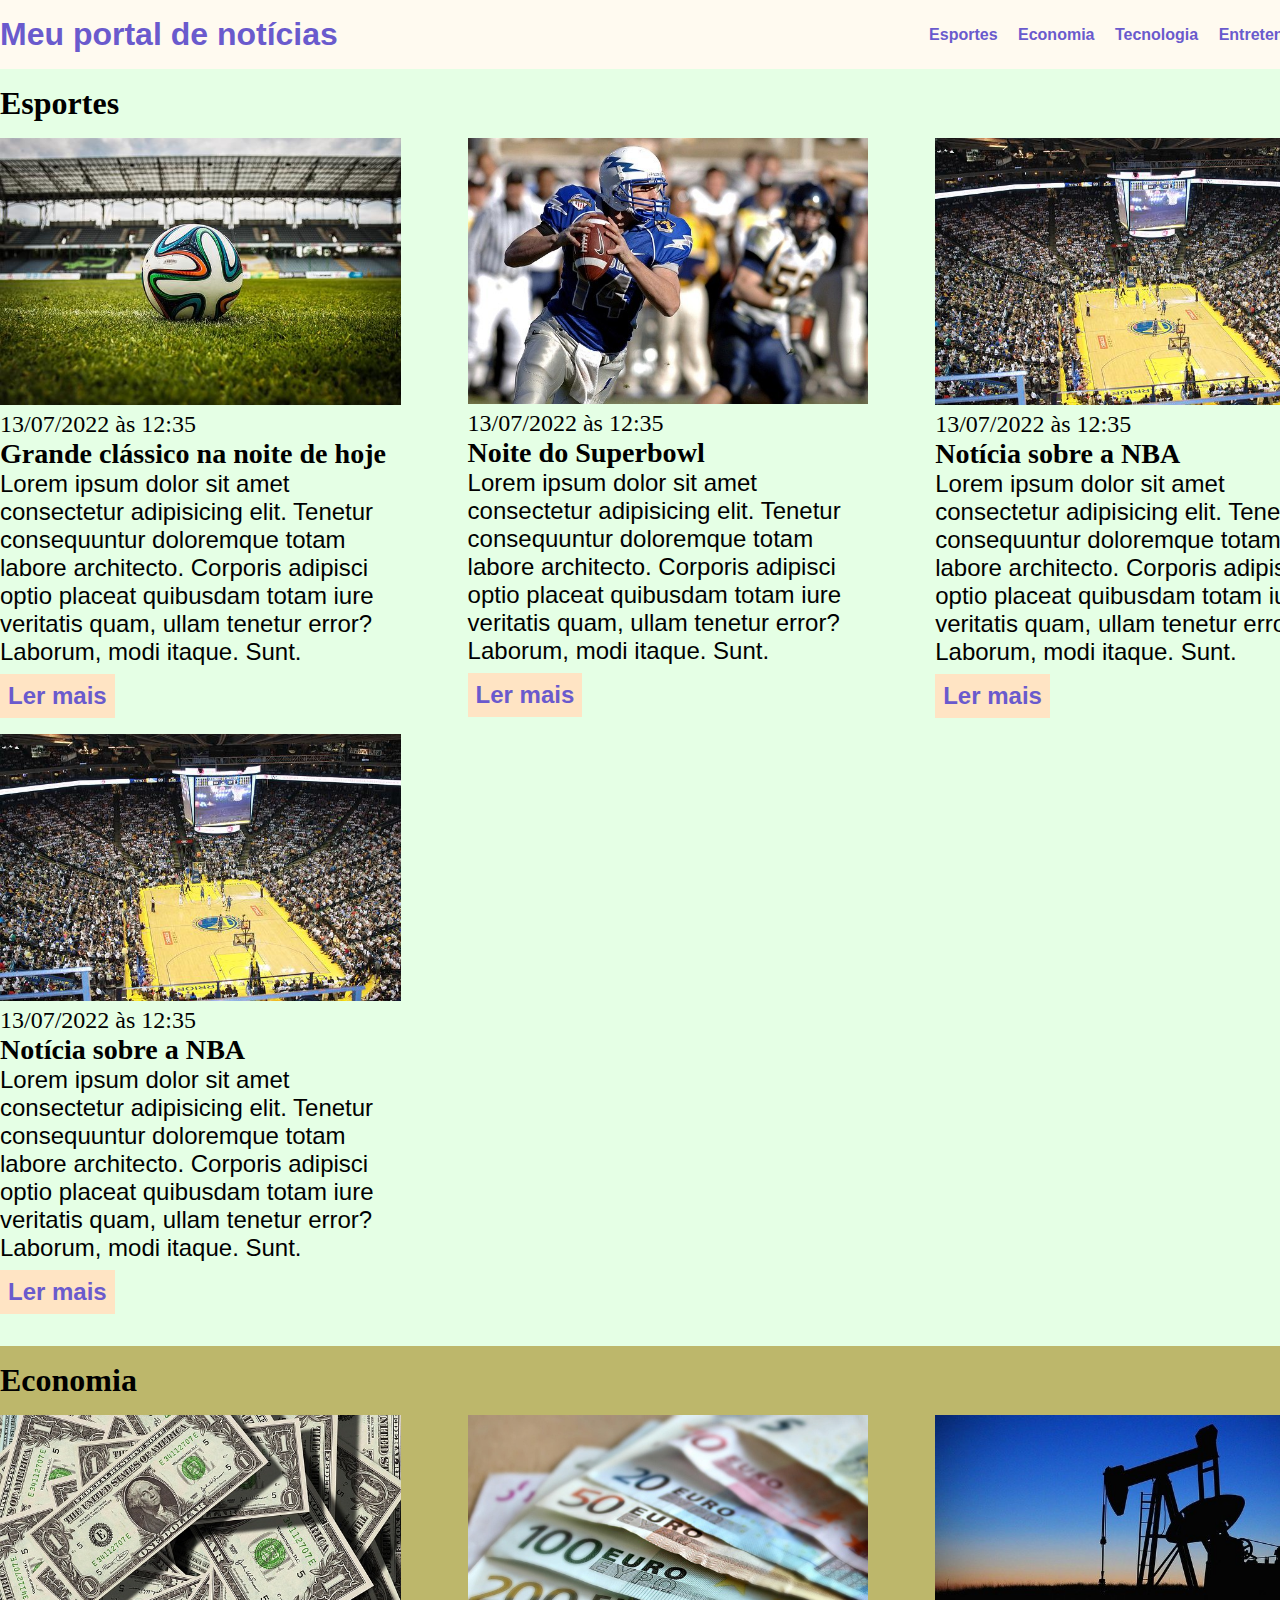
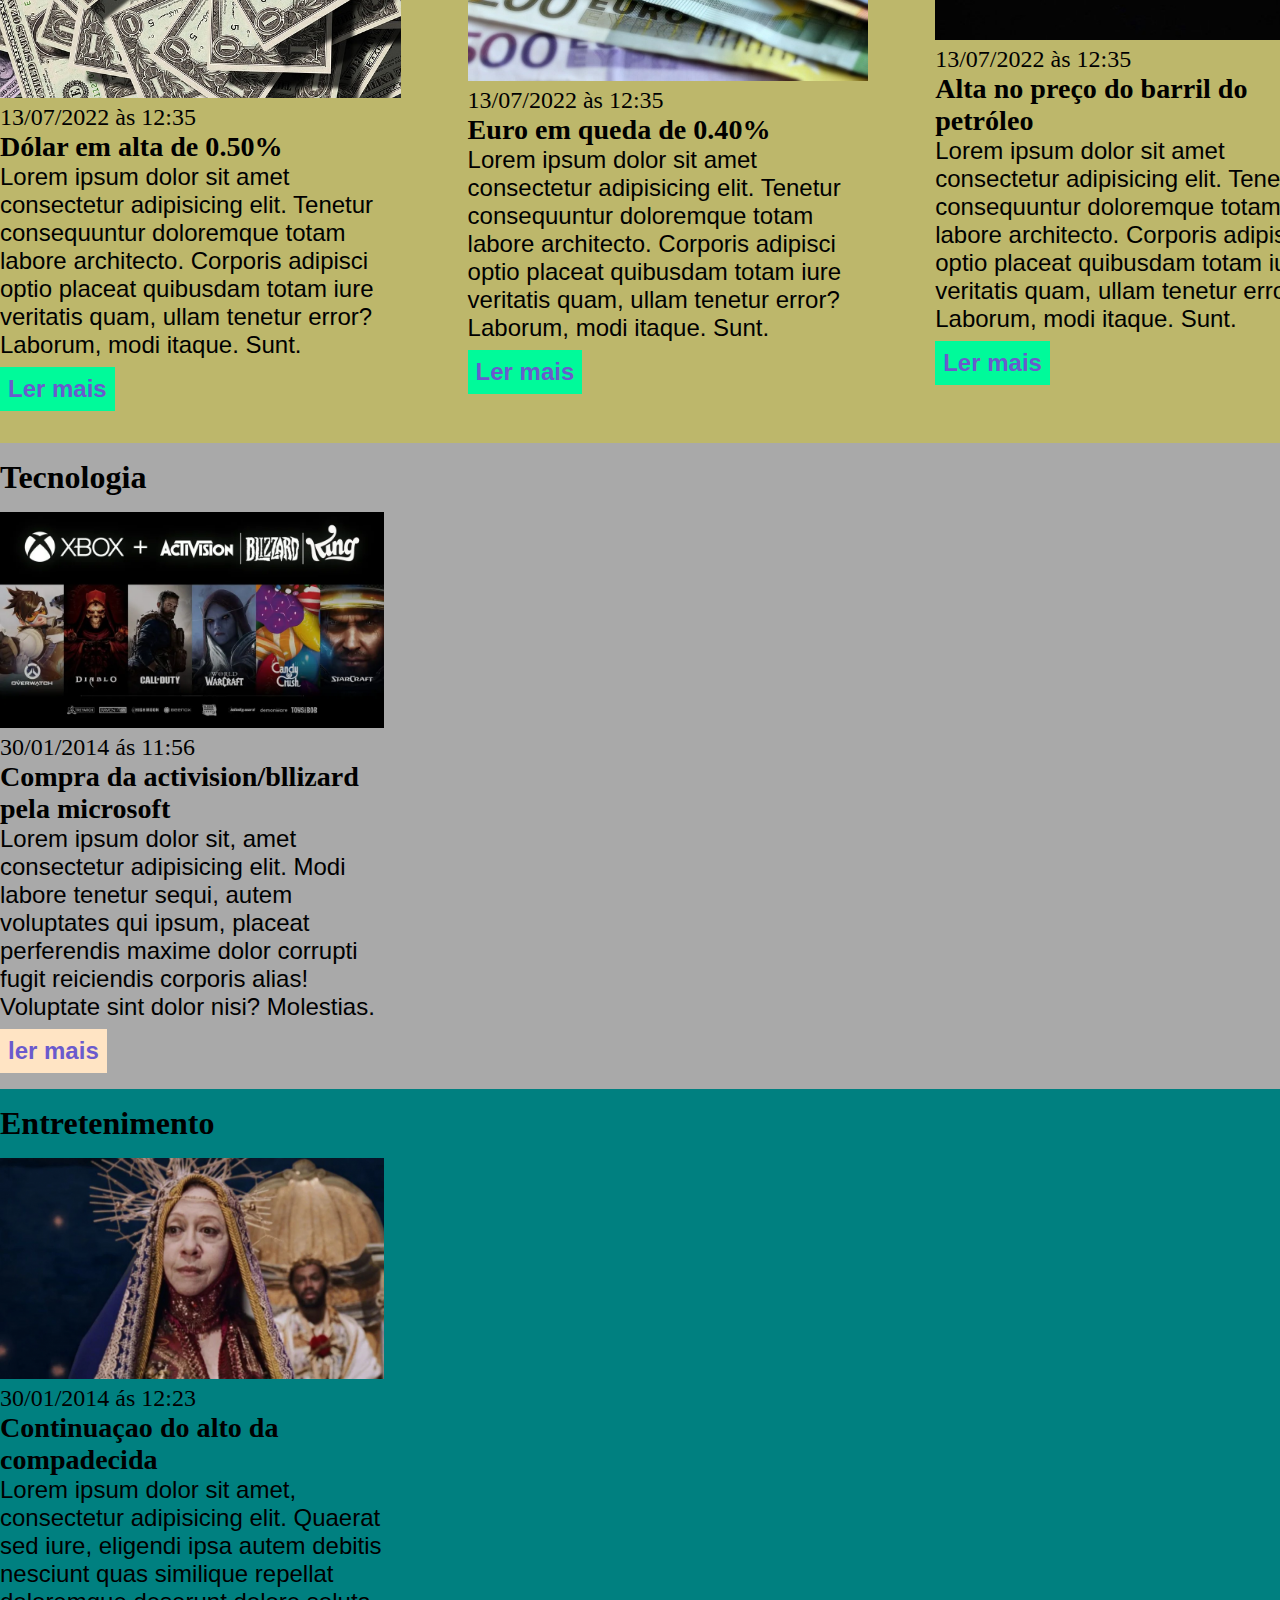
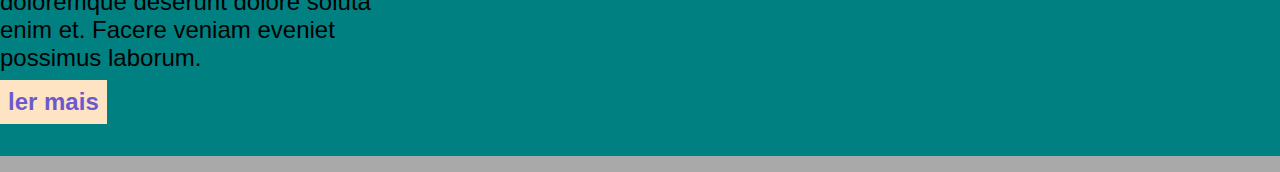
<file: CSS/index.html>
<!DOCTYPE html>
<html lang="pt-BR">
<head>
    <meta charset="UTF-8">
    <meta http-equiv="X-UA-Compatible" content="IE=edge">
    <meta name="viewport" content="width=device-width, initial-scale=1.0">
    <title>Meu portal de notícias</title>
    <link rel="stylesheet" href="./main.css" />
</head>
    <body>
        <header>
            <div class="conteiner">
            <h1>Meu portal de notícias</h1>
            <nav>
                <ul>
                    <li>
                        <a href="#sports" title="Ir para a seção de esportes">Esportes</a>
                    </li>
                    <li>
                        <a href="#economy" title="Ir para a seção de notícias">Economia</a>
                    </li>
                    <li>
                        <a href="#tecno" title="Ir para a seção de notícias">Tecnologia</a>
                    </li>
                    <li>
                        <a href="#entertaiment" title="Ir para a seção de notícias">Entretenimento</a>
                    </li>
                    
                </ul>
            </nav>
        </div>
            </header>
            <section id="sports">
                <div class="conteiner">
                <h2>Esportes</h2>
                <div class="articles">
                    <article>
                    <img src="./futebol.jpg" alt="Bola de futebol no gramado" />
                    <header>
                        <time>13/07/2022 às 12:35</time>
                    </header>
                    <h3 class="titulo-noticia">Grande clássico na noite de hoje</h3>
                    <p>
                        Lorem ipsum dolor sit amet consectetur adipisicing elit. Tenetur consequuntur doloremque totam labore architecto. Corporis adipisci optio placeat quibusdam totam iure veritatis quam, ullam tenetur error? Laborum, modi itaque. Sunt.
                    </p>
                    <a href="#" title="Leia a notícia completa">Ler mais</a>
                </article>
                <article>
                    <img src="./futebol-americano.jpg" alt="Jogador de futebol americano correndo com a bola na mão" />
                    <header>
                        <time>13/07/2022 às 12:35</time>
                    </header>
                    <h3>Noite do Superbowl</h3>
                    <p>
                        Lorem ipsum dolor sit amet consectetur adipisicing elit. Tenetur consequuntur doloremque totam labore architecto. Corporis adipisci optio placeat quibusdam totam iure veritatis quam, ullam tenetur error? Laborum, modi itaque. Sunt.
                    </p>
                    <a href="#" title="Leia a notícia completa">Ler mais</a>
                </article>
                <article>
                    <img src="./basquete.jpg" title="Vista aérea de uma quadra de basquete" />
                    <header>
                        <time>13/07/2022 às 12:35</time>
                    </header>
                    <h3>Notícia sobre a NBA</h3>
                    <p>
                        Lorem ipsum dolor sit amet consectetur adipisicing elit. Tenetur consequuntur doloremque totam labore architecto. Corporis adipisci optio placeat quibusdam totam iure veritatis quam, ullam tenetur error? Laborum, modi itaque. Sunt.
                    </p>
                    <a href="#" title="Leia a notícia completa">Ler mais</a>
                </article>
                <article>
                    <img src="./basquete.jpg" title="Vista aérea de uma quadra de basquete" />
                    <header>
                        <time>13/07/2022 às 12:35</time>
                    </header>
                    <h3>Notícia sobre a NBA</h3>
                    <p>
                        Lorem ipsum dolor sit amet consectetur adipisicing elit. Tenetur consequuntur doloremque totam labore architecto. Corporis adipisci optio placeat quibusdam totam iure veritatis quam, ullam tenetur error? Laborum, modi itaque. Sunt.
                    </p>
                    <a href="#" title="Leia a notícia completa">Ler mais</a>
                </article>
                </div>
                </div>
                </div>
            </section>
            <section id="economy">
                <div class="conteiner">
                    <h2>Economia</h2>
                        <div class="articles">
                            <article>
                                <img src="./dolares.jpg" alt="Muitos dólares" />
                                <header>
                                    <time>13/07/2022 às 12:35</time>
                                </header>
                                <h3>Dólar em alta de 0.50%</h3>
                                <p>
                                    Lorem ipsum dolor sit amet consectetur adipisicing elit. Tenetur consequuntur doloremque totam labore architecto. Corporis adipisci optio placeat quibusdam totam iure veritatis quam, ullam tenetur error? Laborum, modi itaque. Sunt.
                                </p>
                                <a href="#" title="Leia a notícia completa">Ler mais</a>
                            </article>
                            <article>
                                <img src="./euro.jpg" alt="Várias notas de euro" />
                                <header>
                                    <time>13/07/2022 às 12:35</time>
                                </header>
                                <h3>Euro em queda de 0.40%</h3>
                                <p>
                                    Lorem ipsum dolor sit amet consectetur adipisicing elit. Tenetur consequuntur doloremque totam labore architecto. Corporis adipisci optio placeat quibusdam totam iure veritatis quam, ullam tenetur error? Laborum, modi itaque. Sunt.
                                </p>
                                <a href="#" title="Leia a notícia completa">Ler mais</a>
                            </article>
                            <article>
                                <img src="./petroleo.jpg" alt="Extração de petróleo" />
                                <header>
                                    <time>13/07/2022 às 12:35</time>
                                </header>
                                <h3>Alta no preço do barril do petróleo</h3>
                                <p>
                                    Lorem ipsum dolor sit amet consectetur adipisicing elit. Tenetur consequuntur doloremque totam labore architecto. Corporis adipisci optio placeat quibusdam totam iure veritatis quam, ullam tenetur error? Laborum, modi itaque. Sunt.
                                </p>
                                <a href="#" title="Leia a notícia completa">Ler mais</a>
                            </article>
                            </div>
                            </div>
                        </section>
                    </html>
                        </div>
                                <section id="tecno">
                                <h2>Tecnologia</h2>
                                <div class="articles">
                                <article>
                                    <img src="./bllzard e microsoft.webp" alt="Compra da activision/blizzard pela microsoft" />
                                <header>
                                    <time>30/01/2014 ás 11:56</time>
                                    <h3 class="titulo-noticia">Compra da activision/bllizard pela microsoft</h3> 
                                    <p>
                                        Lorem ipsum dolor sit, amet consectetur adipisicing elit. Modi labore tenetur sequi, autem voluptates qui ipsum, placeat perferendis maxime dolor corrupti fugit reiciendis corporis alias! Voluptate sint dolor nisi? Molestias.
                                    </p>
                                    <a href="leia a noticia completa">ler mais</a>
                                </article>
                                </div>
                                    <section id="entertaiment">
                                    <h2>Entretenimento</h2>
                                    <div class="articles">
                                <article>
                                <img src="./noticia auto da compadecida.png" alt="continuaçao do alto da compadecida"/>
                                <header>
                                <time>30/01/2014 ás 12:23</time>
                                <h3>Continuaçao do alto da compadecida</h3>
                                <p>
                                    Lorem ipsum dolor sit amet, consectetur adipisicing elit. Quaerat sed iure, eligendi ipsa autem debitis nesciunt quas similique repellat doloremque deserunt dolore soluta enim et. Facere veniam eveniet possimus laborum.
                                </p>
                                <a href="leia a noticia completa">ler mais</a>
                                </header>
                                </section>
                            </div>
                            </article>
                        </body>
</file>
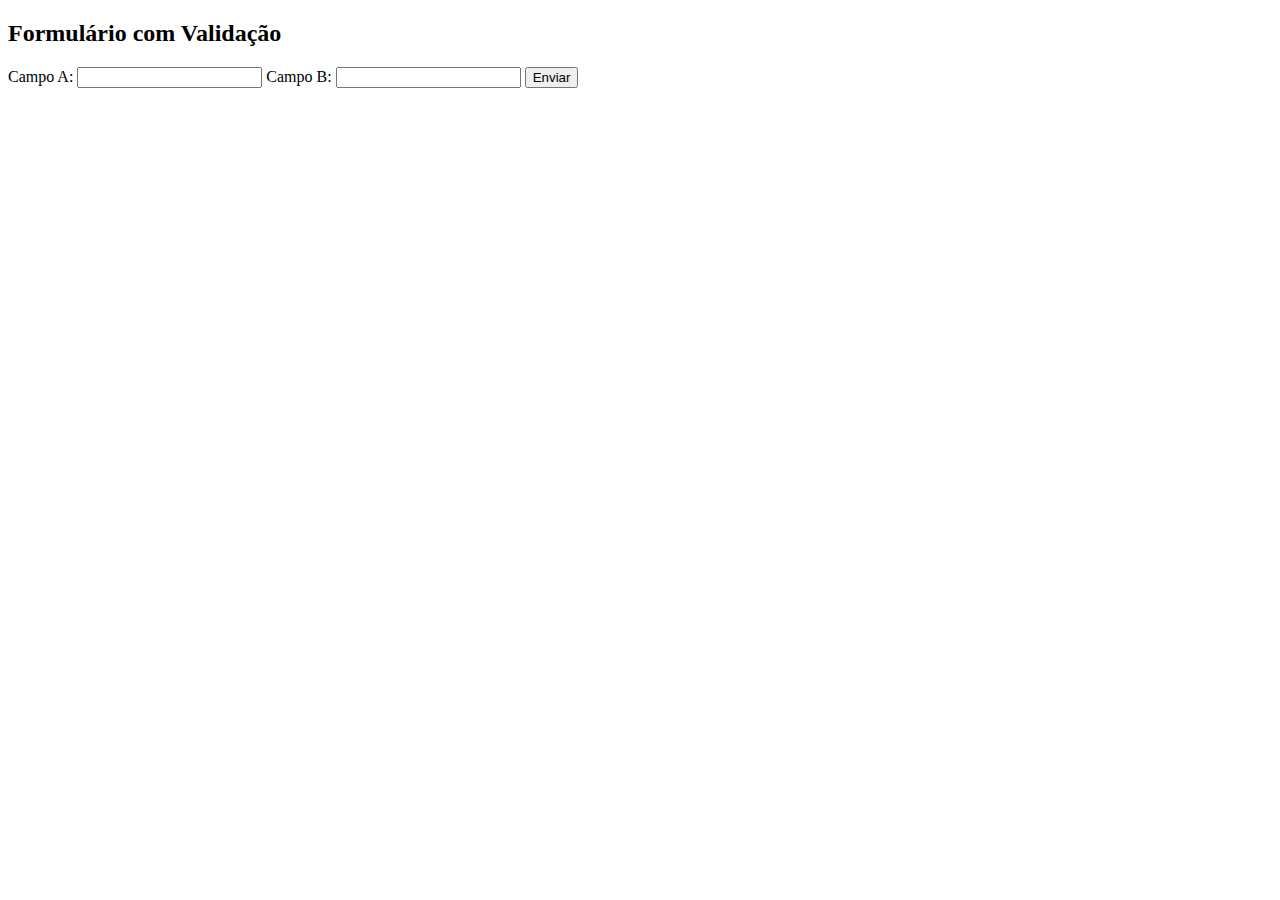
<file: atividade_js_html/atividadejs.html>
<!DOCTYPE html>
<html lang="pt-br">
<head>
    <meta charset="UTF-8">
    <meta name="viewport" content="width=device-width, initial-scale=1.0">
    <title>Formulário com Validação</title>
</head>
<body>

    <h2>Formulário com Validação</h2>

    <form id="meuFormulario" onsubmit="return validarFormulario()">
        <label for="campoA">Campo A:</label>
        <input type="number" id="campoA" name="campoA" required>

        <label for="campoB">Campo B:</label>
        <input type="number" id="campoB" name="campoB" required>

        <button type="submit">Enviar</button>

        <!-- Mensagens -->
        <p id="mensagemPositiva" style="color: green;"></p>
        <p id="mensagemNegativa" style="color: red;"></p>
    </form>

    <script src="./main_js.js"></script>

</body>
</html>
</file>
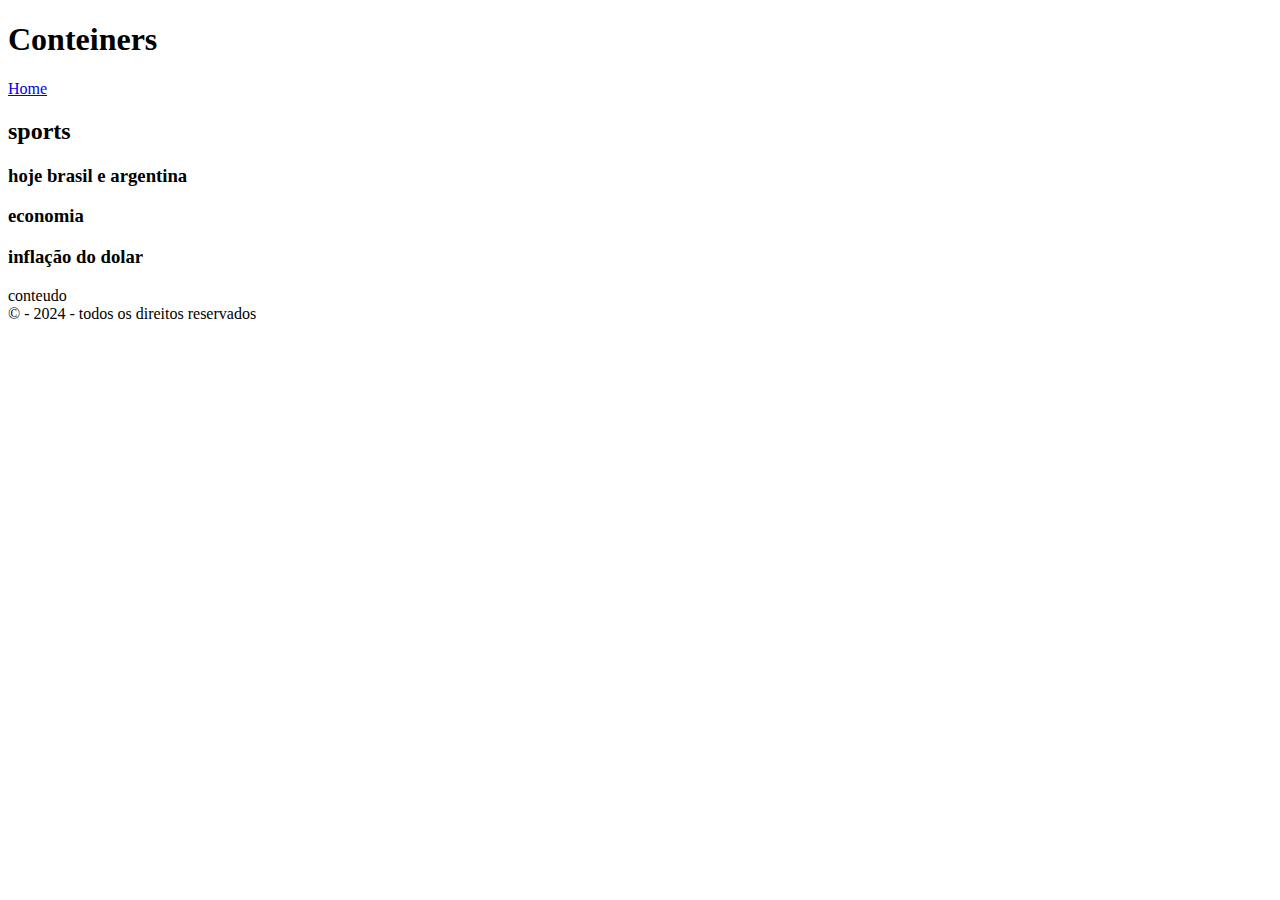
<file: HTML/conteiners.html>
<!DOCTYPE html>
<html lang="pt-br">
<head>
    <meta charset="UTF-8">
    <meta name="viewport" content="width=device-width, initial-scale=1.0">
    <title>conteiners html</title>
</head>
<body>
    <header>
        <h1>Conteiners</h1>
        <nav>
            <a href="./index.html">Home</a>
        <nav>
    </header>
    <main>
        <section>
            <h2>sports</h2>
            <article>
                <h3>hoje brasil e argentina</h3>
            </article>
                <h3>economia</h2>
                    <article>
                        <h3>inflação do dolar</h3>
                    </article>
        </section>
    </main>
    <aside>
        conteudo
    </aside>
    <footer>
        &copy; - 2024 - todos os direitos reservados
    </footer>

</body>
</html>
</file>
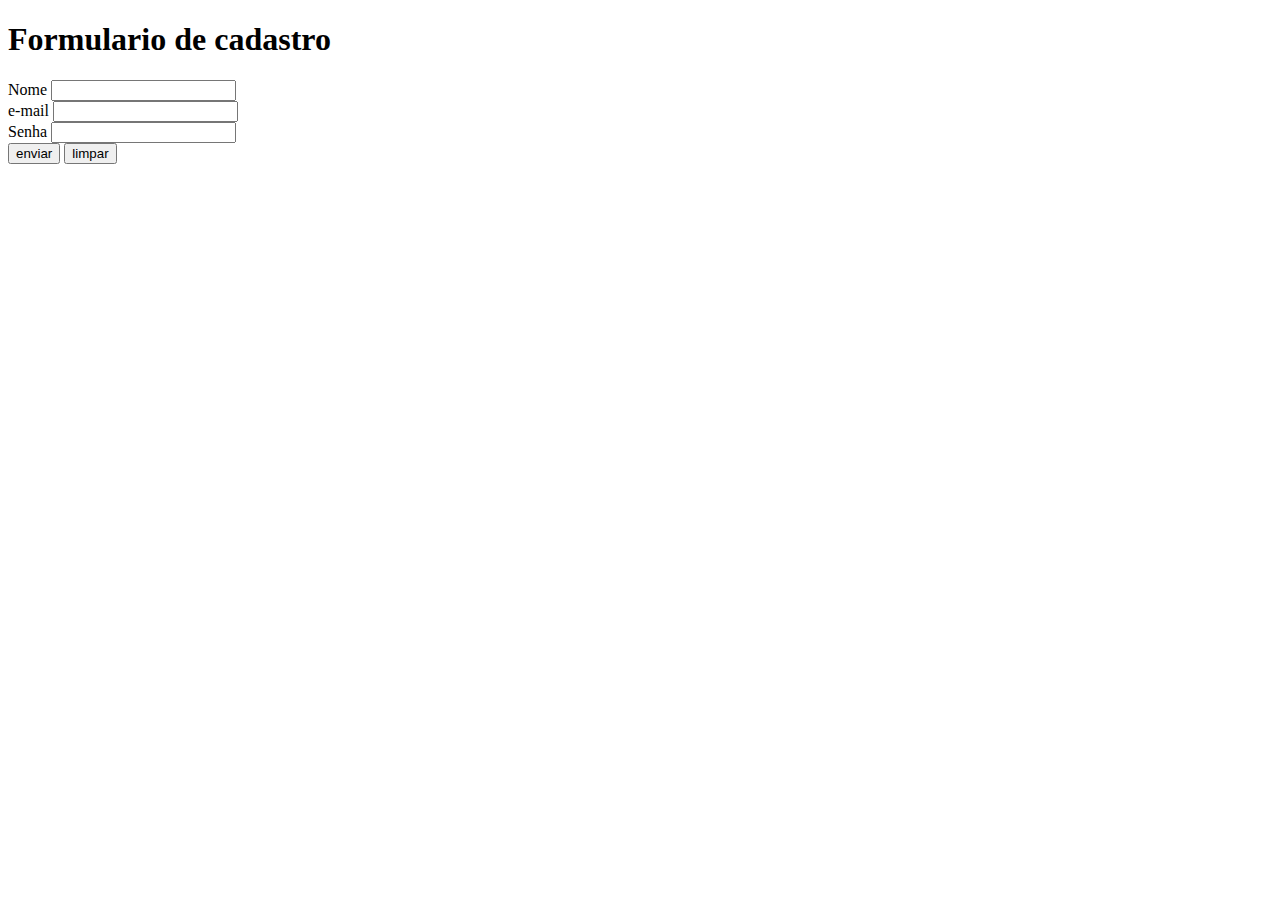
<file: HTML/exercicio_formulario.html>
<!DOCTYPE html>
<html lang="pt-br">
<head>
    <meta charset="UTF-8">
    <meta name="viewport" content="width=device-width, initial-scale=1.0">
    <title>formulario</title>
</head>
<body>
    <header>
        <form>
        <h1>Formulario de cadastro</h1>
        <label for="text">Nome</label>
        <input id="Nome" type="text"/>
        <br>
        <label for="email">e-mail</label>
        <input id="e-mail" type="email"/>
        <br>
        <label for="text">Senha</label>
        <input id="Senha" type="password"/>
        <br>
        <button type="submit">
            enviar
        </button>
        <button type="reset">
            limpar
        </button>
    </form>
    </header>
</body>
</html>
</file>
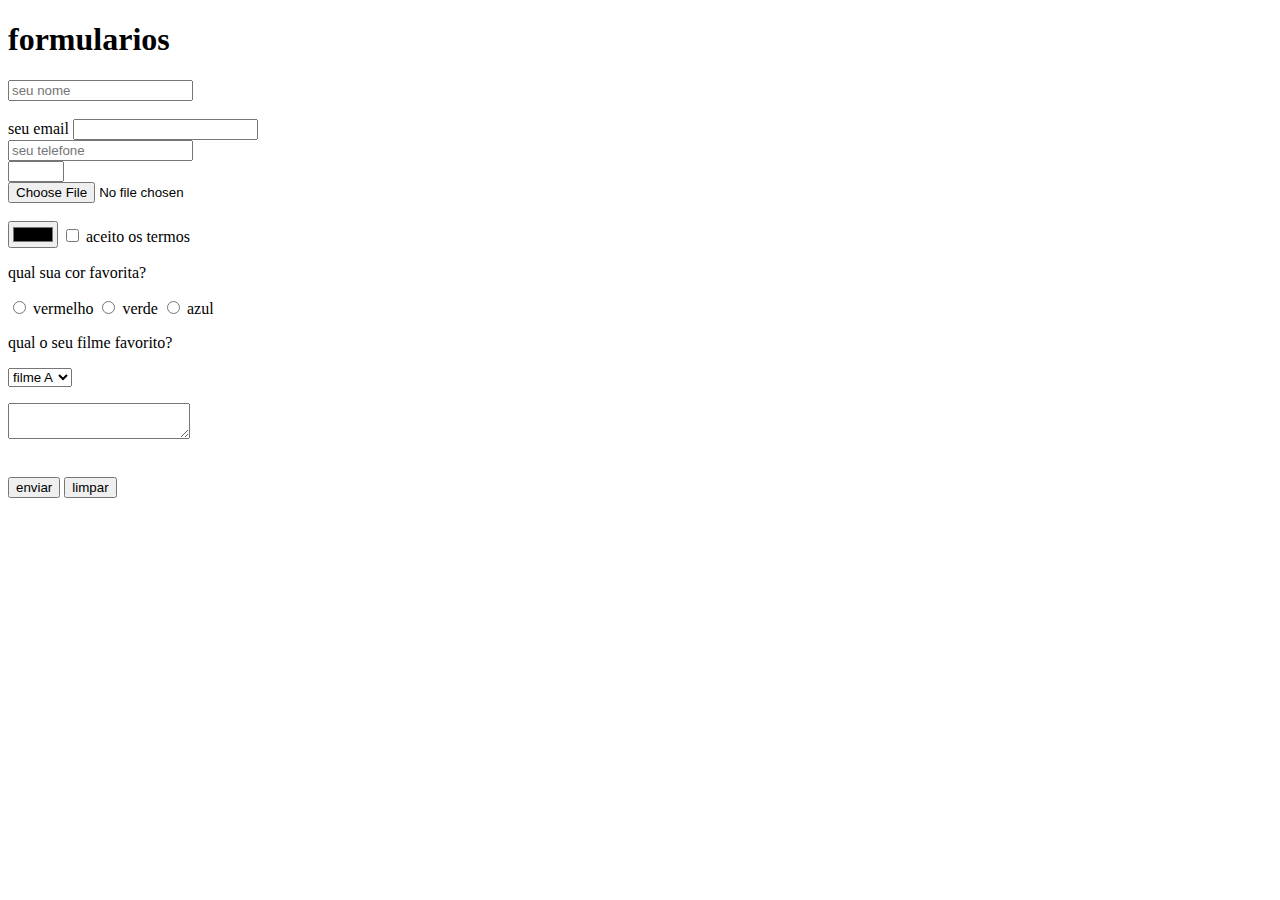
<file: HTML/forms.html>
<!DOCTYPE html>
<html lang="pt-br">
<head>
    <meta charset="UTF-8">
    <meta name="viewport" content="width=device-width, initial-scale=1.0">
    <title>formularios</title>
</head>
<body>
    <h1>formularios</h1>
    <form>
        <input type="text" placeholder="seu nome"/>
        <br>
        <br>
        <label for="email">seu email</label>
        <input id="email" type="email"/>
        <br>
        <input type="tel" placeholder="seu telefone" />
        <br>
        <input type="number" max="10" min="1"/> 
        <br>
        <input type="file"/> <br>
        <br>
        <input type="color"/>
        <input type="checkbox" id="checkbox-termos"/> <label for="checkbox-termos">aceito os termos</label>
        <p>
            qual sua cor favorita?
        </p>
            <input type="radio" name="cor-favorita" id="cor-vermelha" /> <label for="cor-vermlha">vermelho</label>
            <input type="radio" name="cor-favorita" id="cor-verde" /> <label for="cor-verde">verde</label>
            <input type="radio" name="cor-favorita" id="cor-azul" /> <label for="cor-azul">azul</label>
            <p>
                <label for="">qual o seu filme favorito?</label>
            </p>
            <select>
            <option>filme A</option>
            <option>filme B</option>
            <option>filme C</option>
            </select>
            <p>
                <textarea></textarea>
            </p>
            <br>
            <button type="submit">        
                enviar
            </button>
            <button type="reset">
                limpar
            </button>
    </form>
</body>
</html>
</file>
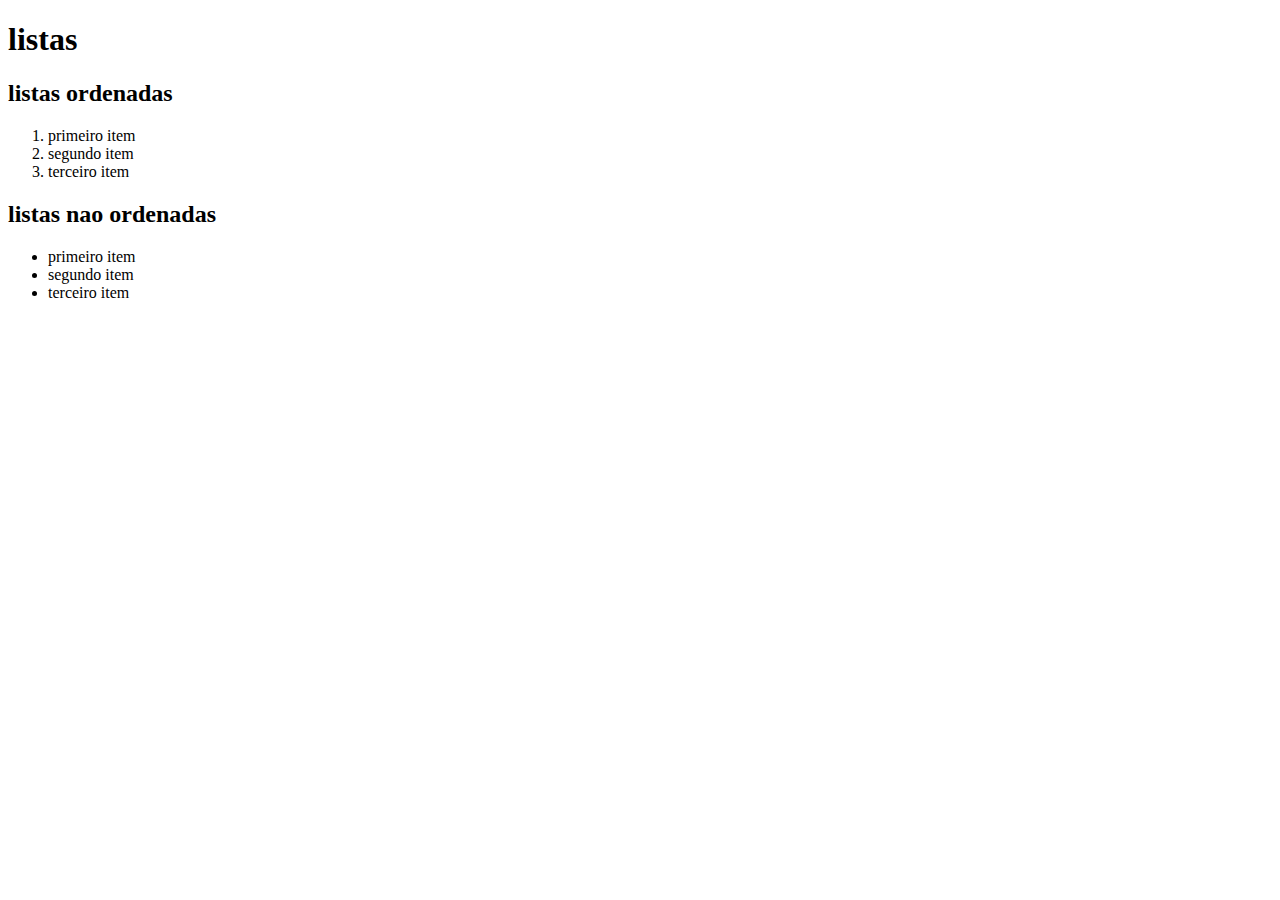
<file: HTML/listas.html>
<!DOCTYPE html>
<html lang="pt-br">
<head>
    <meta charset="UTF-8">
    <meta name="viewport" content="width=device-width, initial-scale=1.0">
    <title>listas</title>
</head>
<body>
    <header>
        <h1>listas</h1>
    </header>
    <main>
        <section>
            <h2>listas ordenadas</h2>
            <ol>
            <li>primeiro item</li>
            <li>segundo item</li>
            <li>terceiro item</li>
            </ol>
        </section>
        <section>
            <h2>listas nao ordenadas</h2>
            <ul>
            <li>primeiro item</li>
            <li>segundo item</li>
            <li>terceiro item</li>
            </ul>
        </section>
    </main>
    
</body>
</html>
</file>
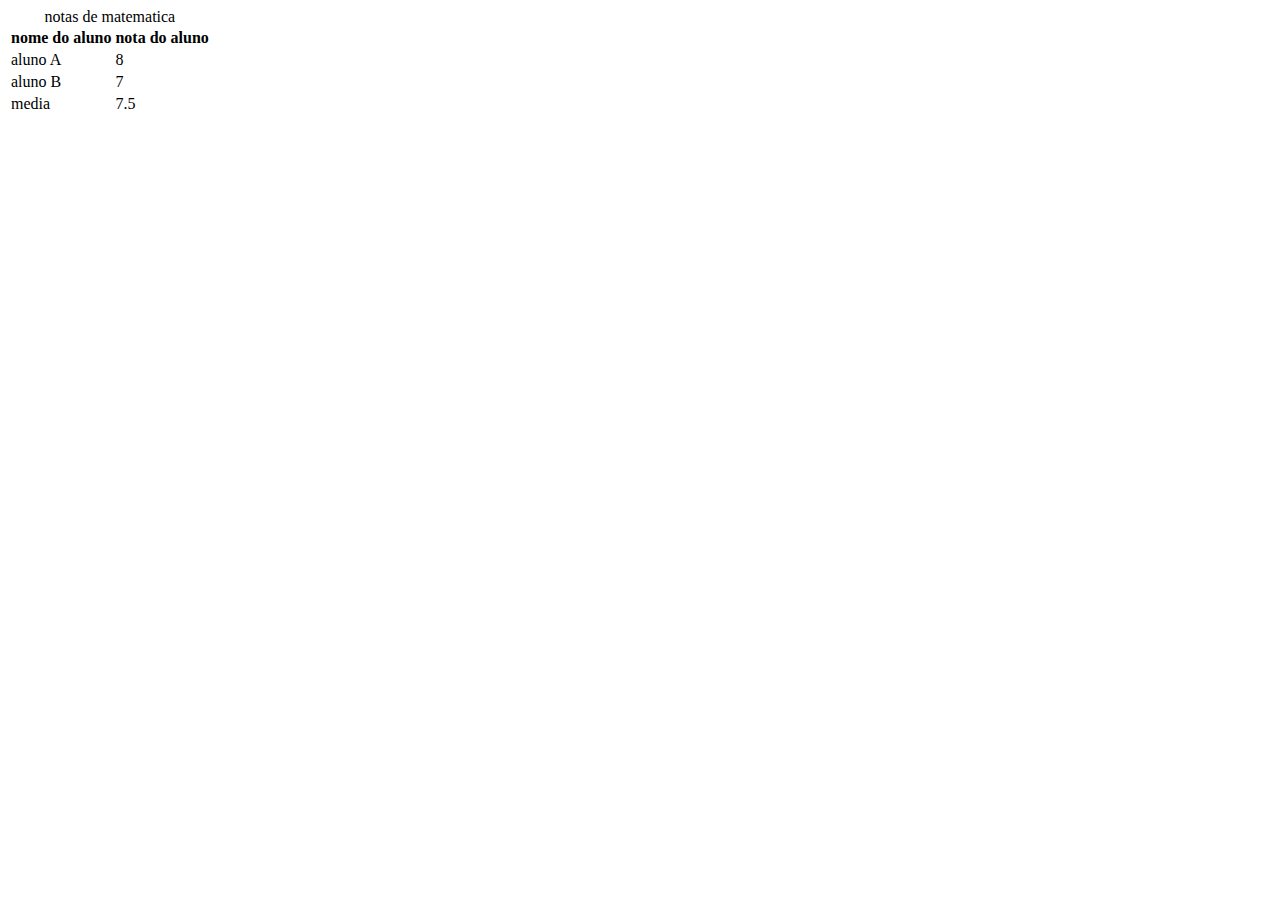
<file: HTML/tabelas.html>
<!DOCTYPE html>
<html lang="pt-br">
<head>
    <meta charset="UTF-8">
    <meta name="viewport" content="width=device-width, initial-scale=1.0">
    <title>tabelas</title>
</head>
<body>
    <table>
        <caption>notas de matematica</caption>
    <thead>
        <TR>
            <th>nome do aluno</th>
            <th>nota do aluno</th>
        </tr>
    </thead>
    <tbody>
        <tr>
            <td>aluno A</td>
            <td>8</td>
        </tr>
        <tr>
            <td>aluno B</td>
            <td>7</td>
        </tr>
    </tbody>
    <tfoot>
        <tr>
        <td>media</td>
        <td>7.5</td>
        </tr>
    </tfoot>
    </table>
    
</body>
</html>
</file>
<file: CSS/main.css>
*{
    box-sizing: border-box;
    margin: 0;
    padding: 0;
}

header .conteiner{
    display: flex;
    align-items: center;
    justify-content: space-between;
    font-family: Arial, Helvetica, sans-serif;
}

body > header{
    background-color: floralwhite;
    padding: 16px 0;
    color: slateblue;
}


header li{
    display: inline;
    font-family: Arial, Helvetica, sans-serif;
    font-weight: bold;
    margin-left: 16px;
}

header li a{
    color: slateblue;
    text-decoration: none;

}

.conteiner{
    width: 1336px;
    margin: 0 auto;
}
.articles{
    display: flex;
    flex-wrap: wrap;
    justify-content: space-between;
}

.articles article img{
/*height: 180px; */
width: 100%;
}

.articles article{
    width: 30%;
}

section{
    padding: 16px 0;
}

section h2,
.articles article {
margin-bottom: 16px;
}

article .articles{
    margin-top: 8px;
    margin-bottom: 8px;
}

.articles article a{
    background-color: bisque;
    color: slateblue;
    padding: 8px;
    display: inline-block;
    text-decoration: none;
    font-weight: bold;
    margin-top: 8px;
    }

    .articles article a:hover{
    text-decoration: underline;

    }

.articles article p,
.articles article a{
    font-family: Arial, Helvetica, sans-serif;
}
.articles article{
    font-size: 24px;
}

section h2{
    font-size: 32px;
}

#sports{
    background-color: rgba(0, 255,0, 0.1);
}

#sports .articles article a{
background-color: bisque;
}

#economy{
    background-color: darkkhaki;
}

#economy .articles article a{
    background-color:mediumspringgreen ;
}

#tecno{
    background-color: darkgray;
    position: relative;
}

#entertaiment{
background-color: teal;
}
</file>
